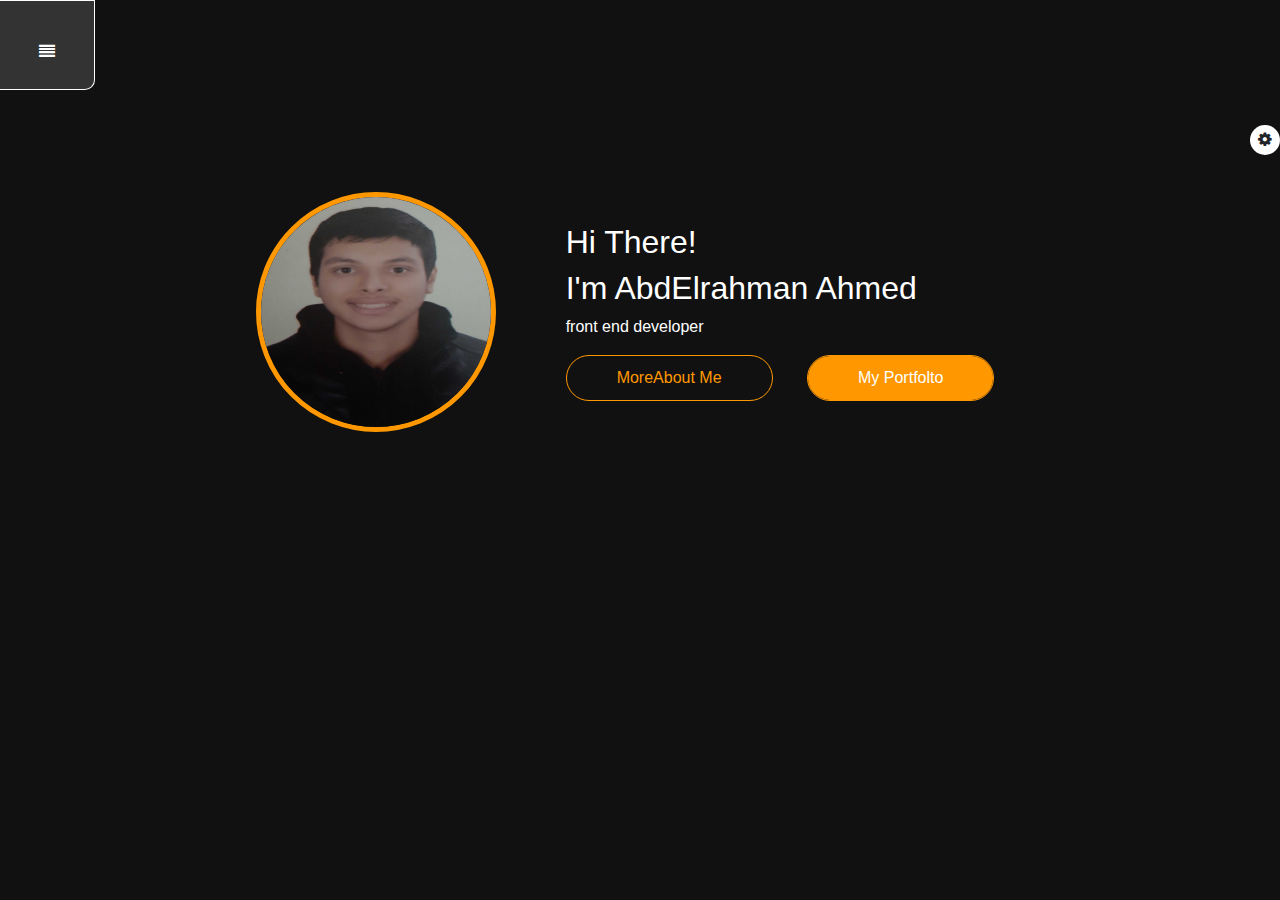
<file: index.html>
<!DOCTYPE html>
<html lang="en">
  <head>
    <meta charset="UTF-8" />
    <meta name="viewport" content="width=device-width, initial-scale=1.0" />
    <link rel="stylesheet" href="./css/bootstrap.min.css" />
    <link rel="stylesheet" href="https://cdnjs.cloudflare.com/ajax/libs/font-awesome/4.7.0/css/font-awesome.min.css">
    <link rel="stylesheet" href="https://cdn.jsdelivr.net/npm/bootstrap@4.5.3/dist/css/bootstrap.min.css" integrity="sha384-TX8t27EcRE3e/ihU7zmQxVncDAy5uIKz4rEkgIXeMed4M0jlfIDPvg6uqKI2xXr2" crossorigin="anonymous">

    <link rel="stylesheet" href="./css/styleHome.css" />
    <title>AbdElrahman</title>
  </head>

  <body>
    <!-- preloader -->
    <div class="preloader">
      <img src="img/preloader.gif" alt="preloader" />
    </div>
    <button class="navbtn">
      <i class="fa fa-align-justify"></i>
    </button>
    <div class="nav-bar">
      <ul class="text-center">
        <a href="index.html">
          <li>
            <div class="nav-bar-link-icon">
              <i class="fa fa-home fa-3x"></i>
            </div>
            <div class="nav-bar-link">Home</div>
          </li>
        </a>
        <a href="about.html">
          <li>
            <div class="nav-bar-link-icon">
              <i class="fa fa-user fa-3x"></i>
            </div>
            <div class="nav-bar-link">About</div>
          </li>
        </a>
        <a href="Portfolio.html">
          <li>
            <div class="nav-bar-link-icon">
              <i class="fa fa-eye fa-3x"></i>
            </div>
            <div class="nav-bar-link">Portfolio</div>
          </li>
        </a>

        <a href="contact.html">
          <li>
            <div class="nav-bar-link-icon">
              <i class="fa fa-envelope fa-3x"></i>
            </div>
            <div class="nav-bar-link">Contact</div>
          </li>
        </a>
      </ul>
    </div>
    <!-- navbar   .... -->
    <div class="settings-box">
      <div class="toggle-setting">
        <i class="fa fa-cog icon 5x" id="icon"></i>
      </div>
      <div class="settings-container">
        <div class="option-box">
          <h4>colors</h4>
          <ul class="color-list">
            <li class="active" data-color="#ff9800"></li>
            <li data-color="#E91e63"></li>
            <li data-color="#009688"></li>
            <li data-color="#04a9f4"></li>
            <li data-color="#4cAF50"></li>
          </ul>
        </div>
        <div class="option-box">
          <h4>Dark Mode</h4>
          <div class="Dark-Mode">
            <span
              class="yes"
              data-color="#fff"
              data-colorr="#000"
              data-background="yes"
              >Yes</span
            >
            <span class="active no" data-background="no">No</span>
          </div>
        </div>
      </div>
    </div>
    <!-- ***************** -->
    <section>
      <div class="home">
        <div class="container">
          <div class="home-info">
            <div class="img">
              <img src="./img/personality-image .jpg" alt="" />
            </div>
            <div class="text">
              <h3>Hi There!</h3>
              <h2>I'm AbdElrahman Ahmed</h2>
              <p>front end developer</p>
              <p></p>
              <div class="butn">
                <a href="about.html">
                  <button class="btn btn1">MoreAbout Me</button>
                </a>
                <a href="Portfolio.html">
                  <button class="btn btn4">My Portfolto</button>
                </a>
              </div>
            </div>
          </div>
        </div>
      </div>
    </section>

    <script src="./js/style.js"></script>
  </body>
</html>
</file>
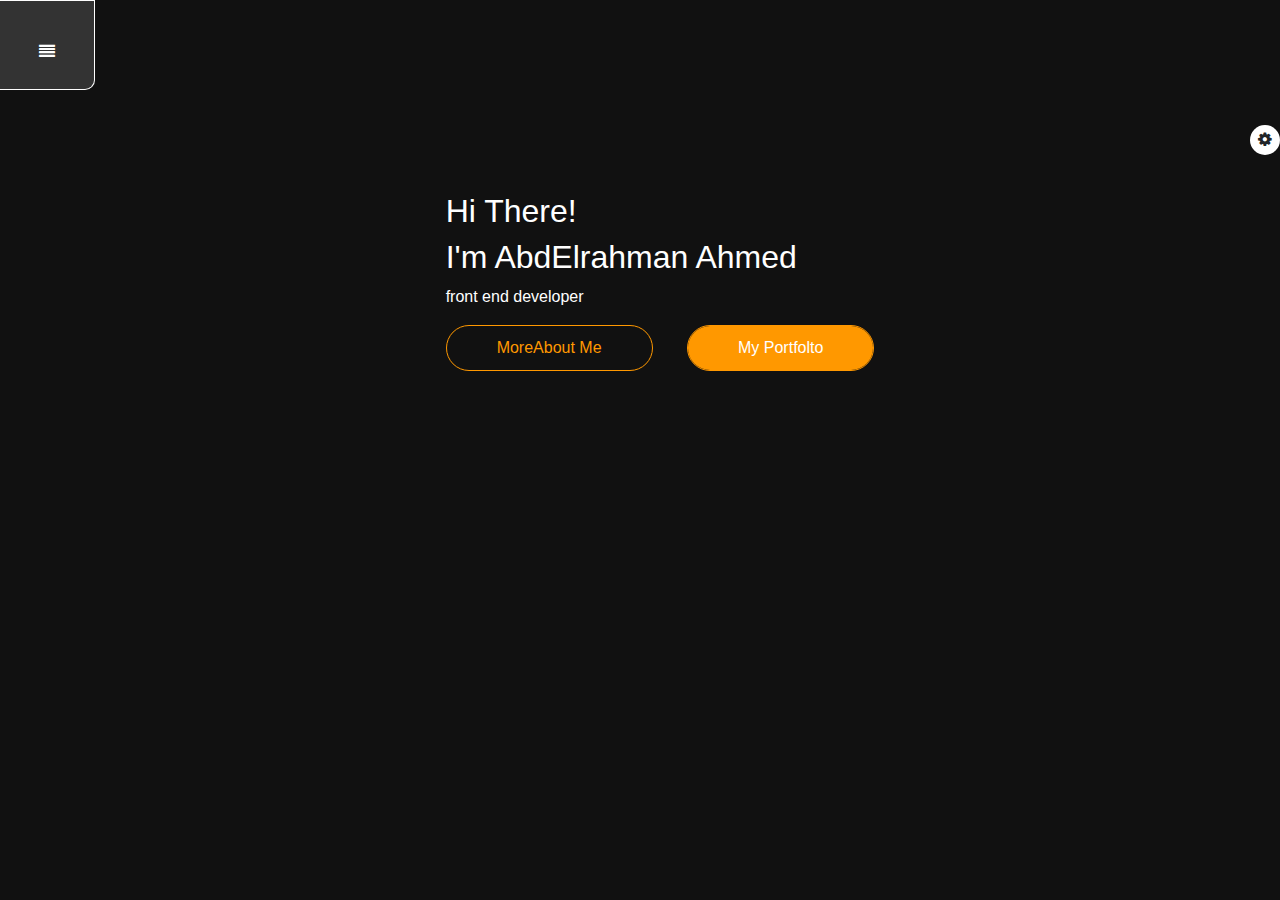
<file: public/index.html>
<!DOCTYPE html>
<html lang="en">
  <head>
    <meta charset="UTF-8" />
    <meta name="viewport" content="width=device-width, initial-scale=1.0" />
    <link rel="stylesheet" href="./css/bootstrap.min.css" />
    <link rel="stylesheet" href="https://cdnjs.cloudflare.com/ajax/libs/font-awesome/4.7.0/css/font-awesome.min.css">
    <link rel="stylesheet" href="https://cdn.jsdelivr.net/npm/bootstrap@4.5.3/dist/css/bootstrap.min.css" integrity="sha384-TX8t27EcRE3e/ihU7zmQxVncDAy5uIKz4rEkgIXeMed4M0jlfIDPvg6uqKI2xXr2" crossorigin="anonymous">

    <link rel="stylesheet" href="./css/styleHome.css" />
    <title>AbdElrahman</title>
  </head>

  <body>
    <!-- preloader -->
    <div class="preloader">
      <img src="img/preloader.gif" alt="preloader" />
    </div>
    <button class="navbtn">
      <i class="fa fa-align-justify"></i>
    </button>
    <div class="nav-bar">
      <ul class="text-center">
        <a href="index.html">
          <li>
            <div class="nav-bar-link-icon">
              <i class="fa fa-home fa-3x"></i>
            </div>
            <div class="nav-bar-link">Home</div>
          </li>
        </a>
        <a href="about.html">
          <li>
            <div class="nav-bar-link-icon">
              <i class="fa fa-user fa-3x"></i>
            </div>
            <div class="nav-bar-link">About</div>
          </li>
        </a>
        <a href="Portfolio.html">
          <li>
            <div class="nav-bar-link-icon">
              <i class="fa fa-eye fa-3x"></i>
            </div>
            <div class="nav-bar-link">Portfolio</div>
          </li>
        </a>

        <a href="contact.html">
          <li>
            <div class="nav-bar-link-icon">
              <i class="fa fa-envelope fa-3x"></i>
            </div>
            <div class="nav-bar-link">Contact</div>
          </li>
        </a>
      </ul>
    </div>
    <!-- navbar   .... -->
    <div class="settings-box">
      <div class="toggle-setting">
        <i class="fa fa-cog icon 5x" id="icon"></i>
      </div>
      <div class="settings-container">
        <div class="option-box">
          <h4>colors</h4>
          <ul class="color-list">
            <li class="active" data-color="#ff9800"></li>
            <li data-color="#E91e63"></li>
            <li data-color="#009688"></li>
            <li data-color="#04a9f4"></li>
            <li data-color="#4cAF50"></li>
          </ul>
        </div>
        <div class="option-box">
          <h4>Dark Mode</h4>
          <div class="Dark-Mode">
            <span
              class="yes"
              data-color="#fff"
              data-colorr="#000"
              data-background="yes"
              >Yes</span
            >
            <span class="active no" data-background="no">No</span>
          </div>
        </div>
      </div>
    </div>
    <!-- ***************** -->
    <section>
      <div class="home">
        <div class="container">
          <div class="home-info">
            <!-- <div class="img">
              <img src="./img/personality-image .jpg" alt="" />
            </div> -->
            <div class="text">
              <h3>Hi There!</h3>
              <h2>I'm AbdElrahman Ahmed</h2>
              <p>front end developer</p>
              <p></p>
              <div class="butn">
                <a href="about.html">
                  <button class="btn btn1">MoreAbout Me</button>
                </a>
                <a href="Portfolio.html">
                  <button class="btn btn4">My Portfolto</button>
                </a>
              </div>
            </div>
          </div>
        </div>
      </div>
    </section>

    <script src="./js/style.js"></script>
  </body>
</html>
</file>
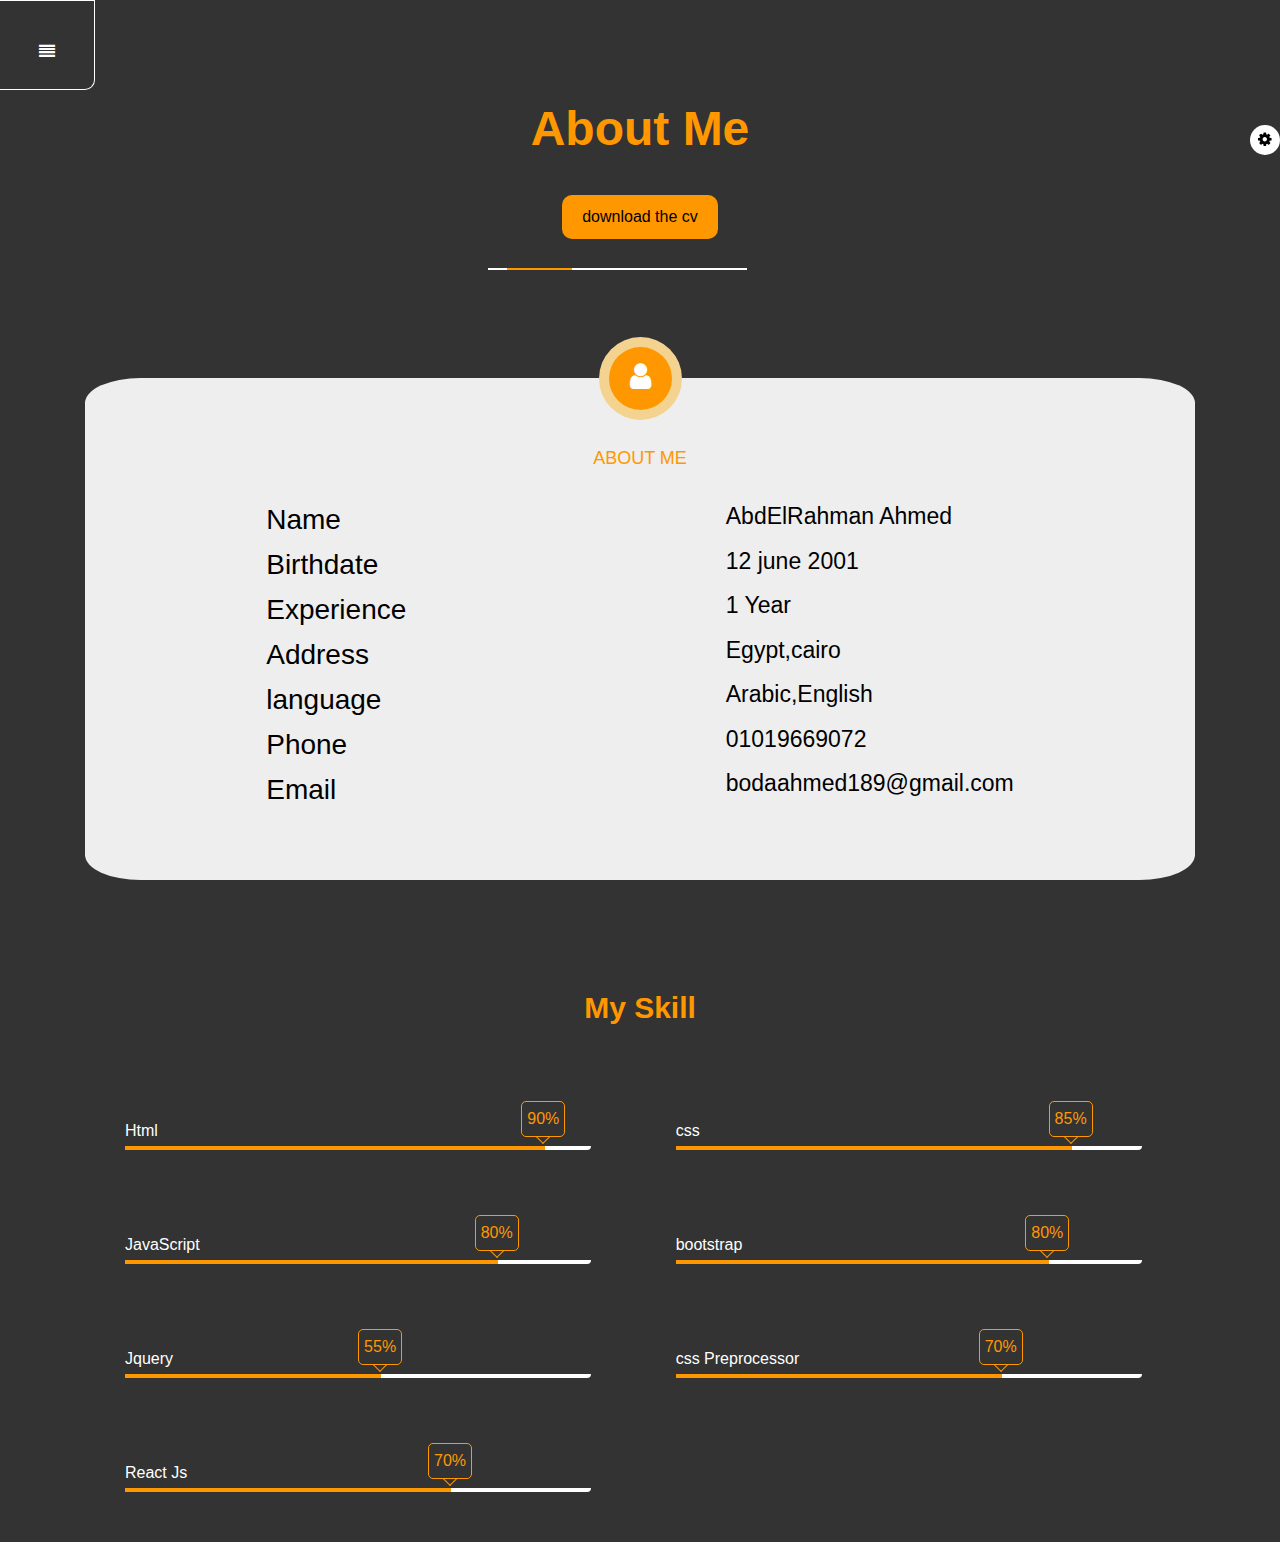
<file: about.html>
<!DOCTYPE html>
<html lang="en">
  <head>
    <meta charset="UTF-8" />
    <meta name="viewport" content="width=device-width, initial-scale=1.0" />
    <link rel="stylesheet" href="./css/bootstrap.min.css" />
        <link rel="stylesheet" href="https://cdnjs.cloudflare.com/ajax/libs/font-awesome/4.7.0/css/font-awesome.min.css">
    <link rel="stylesheet" href="https://cdn.jsdelivr.net/npm/bootstrap@4.5.3/dist/css/bootstrap.min.css" integrity="sha384-TX8t27EcRE3e/ihU7zmQxVncDAy5uIKz4rEkgIXeMed4M0jlfIDPvg6uqKI2xXr2" crossorigin="anonymous">

    <link rel="stylesheet" href="./css/style.css" />
    <title>AbdElrahman</title>
  </head>

  <body>
    <!-- preloader -->
    <div class="preloader">
      <img src="img/preloader.gif" alt="preloader" />
    </div>
    <button class="navbtn">
      <i class="fa fa-align-justify"></i>
    </button>
    <div class="nav-bar">
      <ul class="text-center">
        <a href="index.html">
          <li>
            <div class="nav-bar-link-icon">
              <i class="fa fa-home fa-3x"></i>
            </div>
            <div class="nav-bar-link">Home</div>
          </li>
        </a>
        <a href="about.html">
          <li>
            <div class="nav-bar-link-icon">
              <i class="fa fa-user fa-3x"></i>
            </div>
            <div class="nav-bar-link">About</div>
          </li>
        </a>
        <a href="Portfolio.html">
          <li>
            <div class="nav-bar-link-icon">
              <i class="fa fa-eye fa-3x"></i>
            </div>
            <div class="nav-bar-link">Portfolio</div>
          </li>
        </a>

        <a href="contact.html">
          <li>
            <div class="nav-bar-link-icon">
              <i class="fa fa-envelope fa-3x"></i>
            </div>
            <div class="nav-bar-link">Contact</div>
          </li>
        </a>
      </ul>
    </div>
    <!-- navbar   .... -->
    <div class="settings-box">
      <div class="toggle-setting">
        <i class="fa fa-cog icon 5x" id="icon"></i>
      </div>
      <div class="settings-container">
        <div class="option-box">
          <h4>colors</h4>
          <ul class="color-list">
            <li class="active" data-color="#ff9800"></li>
            <li data-color="#E91e63"></li>
            <li data-color="#009688"></li>
            <li data-color="#04a9f4"></li>
            <li data-color="#4cAF50"></li>
          </ul>
        </div>
        <div class="option-box">
          <h4>Dark Mode</h4>
          <div class="Dark-Mode">
            <span
              class="yes"
              data-color="#fff"
              data-colorr="#000"
              data-background="yes"
              >Yes</span
            >
            <span class="active no" data-background="no">No</span>
          </div>
        </div>
      </div>
    </div>

    <!-- start our skills -->
    <section class="intro">
      <div class="container">
        <div class="first">
          <div class="col text-center">
            <h2>About Me</h2>
            <div class="sub-heading">
              <a
                target="_blank"
                href="https://drive.google.com/file/d/1qTnF_uW8UZOpewQs38YKiU-W-VuxZqor/view?usp=drivesdk"
              >
                <button>download the cv</button>
              </a>
            </div>
          </div>
        </div>
        <div class="">
          <div class="">
            <div class="intro-block">
              <span class="intro-icon"><i class="fa fa-user"></i></span>
              <h3>About Me</h3>

              <div class="info">
                <ul class="left">
                  <li>Name</li>
                  <li>Birthdate</li>
                  <li>Experience</li>
                  <li>Address</li>
                  <li>language</li>
                  <li>Phone</li>
                  <li>Email</li>
                </ul>
                <ul class="right">
                  <li>AbdElRahman Ahmed</li>
                  <li>12 june 2001</li>
                  <li>1 Year</li>
                  <li>Egypt,cairo</li>
                  <li>Arabic,English</li>
                  <li>01019669072</li>
                  <li>bodaahmed189@gmail.com</li>
                </ul>
              </div>
            </div>
          </div>
        </div>
      </div>
    </section>

    <!-- ************************************************** -->
    <div class="skills">
      <div class="container">
        <h2>My Skill</h2>

        <div class="skill-box">
          <div class="skill-name">Html</div>
          <div class="skill-progress">
            <span class="span" data-width="90%" style="width: 90%"></span>
            <span class="skill-number" style="left: 85%">90%</span>
          </div>
        </div>
        <div class="skill-box">
          <div class="skill-name">css</div>
          <div class="skill-progress">
            <span class="span" data-width="85%" style="width: 85%"></span>
            <span class="skill-number" style="left: 80%">85%</span>
          </div>
        </div>
        <div class="skill-box">
          <div class="skill-name">JavaScript</div>
          <div class="skill-progress">
            <span class="span" data-width="80%" style="width: 80%"></span>
            <span class="skill-number" style="left: 75%">80%</span>
          </div>
        </div>
        <div class="skill-box">
          <div class="skill-name">bootstrap</div>
          <div class="skill-progress">
            <span class="span" data-width="80%" style="width: 80%"></span>
            <span class="skill-number" style="left: 75%">80%</span>
          </div>
        </div>
        <div class="skill-box">
          <div class="skill-name">Jquery</div>
          <div class="skill-progress">
            <span class="span" data-width="55%" style="width: 55%"></span>
            <span class="skill-number" style="left: 50%">55%</span>
          </div>
        </div>
        <div class="skill-box">
          <div class="skill-name">css Preprocessor</div>
          <div class="skill-progress">
            <span class="span" data-width="70%" style="width: 70%"></span>
            <span class="skill-number" style="left: 65%">70%</span>
          </div>
        </div>
        <div class="skill-box">
          <div class="skill-name">React Js</div>
          <div class="skill-progress">
            <span class="span" data-width="70%" style="width: 70%"></span>
            <span class="skill-number" style="left: 65%">70%</span>
          </div>
        </div>
      </div>
    </div>

    <script src="./js/style.js"></script>
  </body>
</html>
</file>
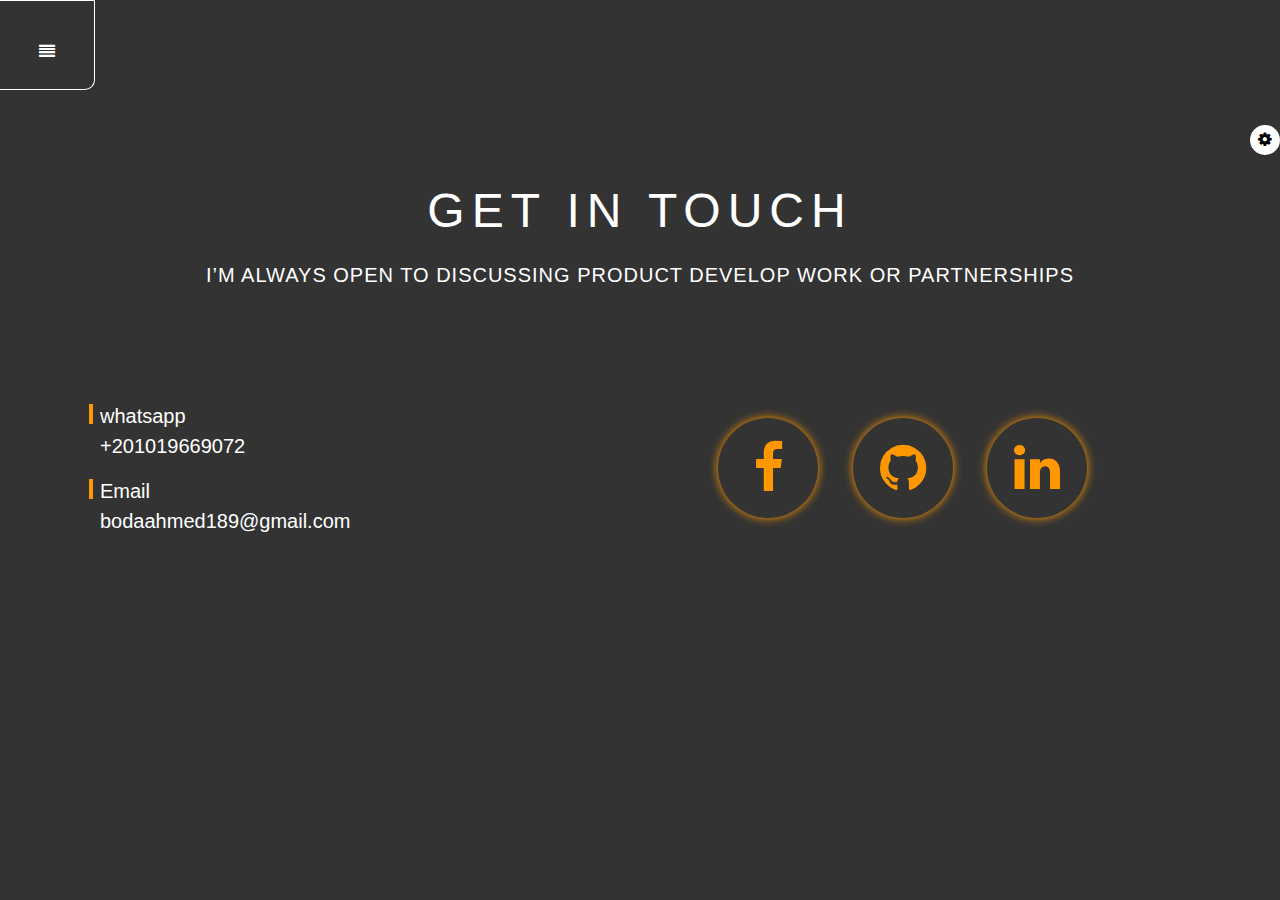
<file: contact.html>
<!DOCTYPE html>
<html lang="en">
  <head>
    <meta charset="UTF-8" />
    <meta name="viewport" content="width=device-width, initial-scale=1.0" />
    <link rel="stylesheet" href="./css/bootstrap.min.css" />
    <link rel="stylesheet" href="https://cdnjs.cloudflare.com/ajax/libs/font-awesome/4.7.0/css/font-awesome.min.css">
    <link rel="stylesheet" href="https://cdn.jsdelivr.net/npm/bootstrap@4.5.3/dist/css/bootstrap.min.css" integrity="sha384-TX8t27EcRE3e/ihU7zmQxVncDAy5uIKz4rEkgIXeMed4M0jlfIDPvg6uqKI2xXr2" crossorigin="anonymous">

    <link rel="stylesheet" href="./css/style.css" />
    <title>AbdElrahman</title>
  </head>

  <body>
    <!-- preloader -->
    <div class="preloader">
      <img src="img/preloader.gif" alt="preloader" />
    </div>
    <div class="color">
      <button class="navbtn">
        <i class="fa fa-align-justify"></i>
      </button>
      <div class="nav-bar">
        <ul class="text-center">
          <a href="index.html">
            <li>
              <div class="nav-bar-link-icon">
                <i class="fa fa-home fa-3x"></i>
              </div>
              <div class="nav-bar-link">Home</div>
            </li>
          </a>
          <a href="about.html">
            <li>
              <div class="nav-bar-link-icon">
                <i class="fa fa-user fa-3x"></i>
              </div>
              <div class="nav-bar-link">About</div>
            </li>
          </a>
          <a href="Portfolio.html">
            <li>
              <div class="nav-bar-link-icon">
                <i class="fa fa-eye fa-3x"></i>
              </div>
              <div class="nav-bar-link">Portfolio</div>
            </li>
          </a>

          <a href="contact.html">
            <li>
              <div class="nav-bar-link-icon">
                <i class="fa fa-envelope fa-3x"></i>
              </div>
              <div class="nav-bar-link">Contact</div>
            </li>
          </a>
        </ul>
      </div>
      <!-- navbar   .... -->
      <div class="settings-box">
        <div class="toggle-setting">
          <i class="fa fa-cog icon 5x" id="icon"></i>
        </div>
        <div class="settings-container">
          <div class="option-box">
            <h4>colors</h4>
            <ul class="color-list">
              <li class="active" data-color="#ff9800"></li>
              <li data-color="#E91e63"></li>
              <li data-color="#009688"></li>
              <li data-color="#04a9f4"></li>
              <li data-color="#4cAF50"></li>
            </ul>
          </div>
          <div class="option-box">
            <h4>Dark Mode</h4>
            <div class="Dark-Mode">
              <span
                class="yes"
                data-color="#fff"
                data-colorr="#000"
                data-background="yes"
                >Yes</span
              >
              <span class="active no" data-background="no">No</span>
            </div>
          </div>
        </div>
      </div>

      <div class="content">
        <div class="container">
          <div class="title">
            <div class="info">
              <h1>GET IN TOUCH</h1>
              <p>
                I’M ALWAYS OPEN TO DISCUSSING PRODUCT DEVELOP WORK OR
                PARTNERSHIPS
              </p>
            </div>
          </div>
          <div class="contact">
            <ul>
              <li>
                <span class="hello">whatsapp</span>
                <span>+201019669072</span>
              </li>
              <li>
                <span class="hello">Email</span>
                <span>bodaahmed189@gmail.com</span>
              </li>
            </ul>
          </div>
          <div class="social">
            <a
              target="_blank"
              href="https://www.facebook.com/profile.php?id=100009762692501"
            >
              <button class="btn">
                <i class="fa fa-facebook fa-3x"></i>
              </button>
            </a>
            <a target="_blank" href="https://github.com/abbdelrahman11">
              <button class="btn">
                <i class="fa fa-github fa-3x"></i>
              </button>
            </a>
            <a
            target="_blank"
            href="https://www.linkedin.com/in/abdelrahman-ahmed-a37b121a5"
          >
            <button class="btn">
              <i class="fa fa-linkedin fa-3x"></i>
            </button>
          </a>
          </div>
        </div>
      </div>
    </div>

    <script src="./js/style.js"></script>
  </body>
</html>
</file>
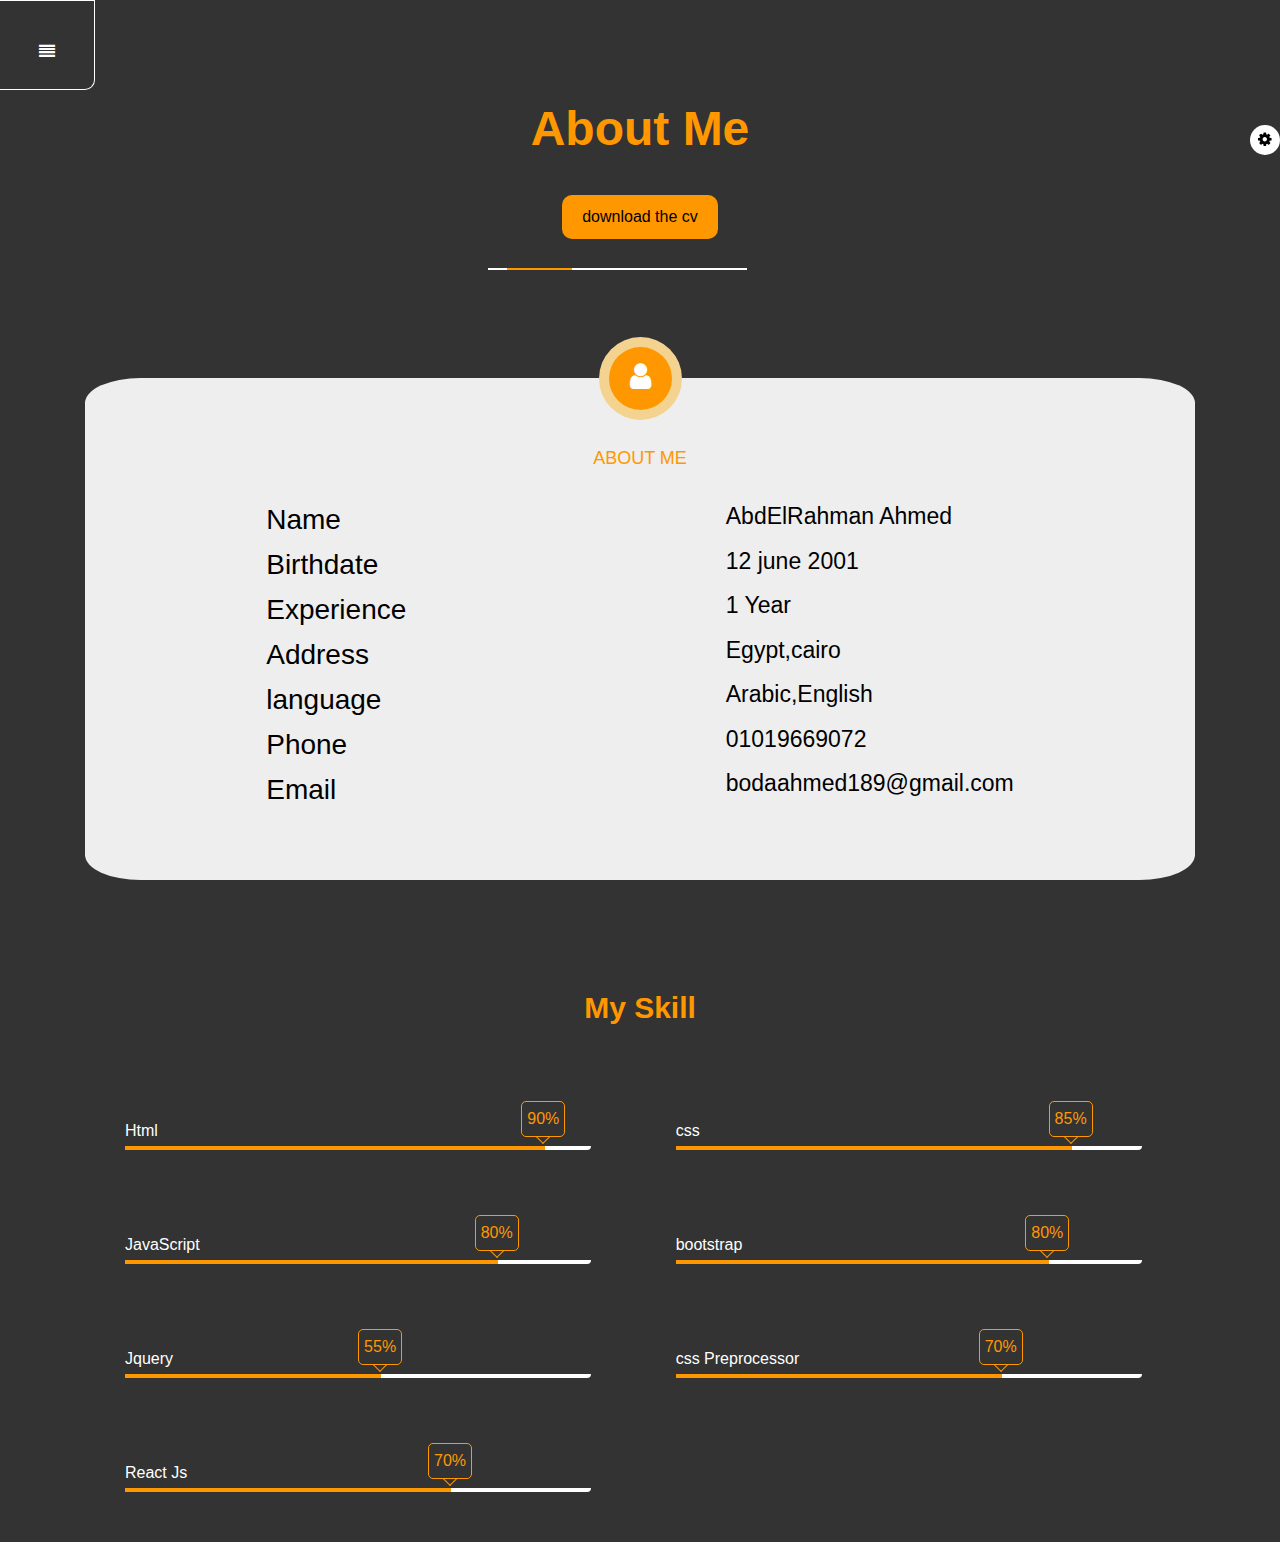
<file: public/about.html>
<!DOCTYPE html>
<html lang="en">
  <head>
    <meta charset="UTF-8" />
    <meta name="viewport" content="width=device-width, initial-scale=1.0" />
    <link rel="stylesheet" href="./css/bootstrap.min.css" />
        <link rel="stylesheet" href="https://cdnjs.cloudflare.com/ajax/libs/font-awesome/4.7.0/css/font-awesome.min.css">
    <link rel="stylesheet" href="https://cdn.jsdelivr.net/npm/bootstrap@4.5.3/dist/css/bootstrap.min.css" integrity="sha384-TX8t27EcRE3e/ihU7zmQxVncDAy5uIKz4rEkgIXeMed4M0jlfIDPvg6uqKI2xXr2" crossorigin="anonymous">

    <link rel="stylesheet" href="./css/style.css" />
    <title>AbdElrahman</title>
  </head>

  <body>
    <!-- preloader -->
    <div class="preloader">
      <img src="img/preloader.gif" alt="preloader" />
    </div>
    <button class="navbtn">
      <i class="fa fa-align-justify"></i>
    </button>
    <div class="nav-bar">
      <ul class="text-center">
        <a href="index.html">
          <li>
            <div class="nav-bar-link-icon">
              <i class="fa fa-home fa-3x"></i>
            </div>
            <div class="nav-bar-link">Home</div>
          </li>
        </a>
        <a href="about.html">
          <li>
            <div class="nav-bar-link-icon">
              <i class="fa fa-user fa-3x"></i>
            </div>
            <div class="nav-bar-link">About</div>
          </li>
        </a>
        <a href="Portfolio.html">
          <li>
            <div class="nav-bar-link-icon">
              <i class="fa fa-eye fa-3x"></i>
            </div>
            <div class="nav-bar-link">Portfolio</div>
          </li>
        </a>

        <a href="contact.html">
          <li>
            <div class="nav-bar-link-icon">
              <i class="fa fa-envelope fa-3x"></i>
            </div>
            <div class="nav-bar-link">Contact</div>
          </li>
        </a>
      </ul>
    </div>
    <!-- navbar   .... -->
    <div class="settings-box">
      <div class="toggle-setting">
        <i class="fa fa-cog icon 5x" id="icon"></i>
      </div>
      <div class="settings-container">
        <div class="option-box">
          <h4>colors</h4>
          <ul class="color-list">
            <li class="active" data-color="#ff9800"></li>
            <li data-color="#E91e63"></li>
            <li data-color="#009688"></li>
            <li data-color="#04a9f4"></li>
            <li data-color="#4cAF50"></li>
          </ul>
        </div>
        <div class="option-box">
          <h4>Dark Mode</h4>
          <div class="Dark-Mode">
            <span
              class="yes"
              data-color="#fff"
              data-colorr="#000"
              data-background="yes"
              >Yes</span
            >
            <span class="active no" data-background="no">No</span>
          </div>
        </div>
      </div>
    </div>

    <!-- start our skills -->
    <section class="intro">
      <div class="container">
        <div class="first">
          <div class="col text-center">
            <h2>About Me</h2>
            <div class="sub-heading">
              <a
                target="_blank"
                href="https://drive.google.com/file/d/1qTnF_uW8UZOpewQs38YKiU-W-VuxZqor/view?usp=drivesdk"
              >
                <button>download the cv</button>
              </a>
            </div>
          </div>
        </div>
        <div class="">
          <div class="">
            <div class="intro-block">
              <span class="intro-icon"><i class="fa fa-user"></i></span>
              <h3>About Me</h3>

              <div class="info">
                <ul class="left">
                  <li>Name</li>
                  <li>Birthdate</li>
                  <li>Experience</li>
                  <li>Address</li>
                  <li>language</li>
                  <li>Phone</li>
                  <li>Email</li>
                </ul>
                <ul class="right">
                  <li>AbdElRahman Ahmed</li>
                  <li>12 june 2001</li>
                  <li>1 Year</li>
                  <li>Egypt,cairo</li>
                  <li>Arabic,English</li>
                  <li>01019669072</li>
                  <li>bodaahmed189@gmail.com</li>
                </ul>
              </div>
            </div>
          </div>
        </div>
      </div>
    </section>

    <!-- ************************************************** -->
    <div class="skills">
      <div class="container">
        <h2>My Skill</h2>

        <div class="skill-box">
          <div class="skill-name">Html</div>
          <div class="skill-progress">
            <span class="span" data-width="90%" style="width: 90%"></span>
            <span class="skill-number" style="left: 85%">90%</span>
          </div>
        </div>
        <div class="skill-box">
          <div class="skill-name">css</div>
          <div class="skill-progress">
            <span class="span" data-width="85%" style="width: 85%"></span>
            <span class="skill-number" style="left: 80%">85%</span>
          </div>
        </div>
        <div class="skill-box">
          <div class="skill-name">JavaScript</div>
          <div class="skill-progress">
            <span class="span" data-width="80%" style="width: 80%"></span>
            <span class="skill-number" style="left: 75%">80%</span>
          </div>
        </div>
        <div class="skill-box">
          <div class="skill-name">bootstrap</div>
          <div class="skill-progress">
            <span class="span" data-width="80%" style="width: 80%"></span>
            <span class="skill-number" style="left: 75%">80%</span>
          </div>
        </div>
        <div class="skill-box">
          <div class="skill-name">Jquery</div>
          <div class="skill-progress">
            <span class="span" data-width="55%" style="width: 55%"></span>
            <span class="skill-number" style="left: 50%">55%</span>
          </div>
        </div>
        <div class="skill-box">
          <div class="skill-name">css Preprocessor</div>
          <div class="skill-progress">
            <span class="span" data-width="70%" style="width: 70%"></span>
            <span class="skill-number" style="left: 65%">70%</span>
          </div>
        </div>
        <div class="skill-box">
          <div class="skill-name">React Js</div>
          <div class="skill-progress">
            <span class="span" data-width="70%" style="width: 70%"></span>
            <span class="skill-number" style="left: 65%">70%</span>
          </div>
        </div>
      </div>
    </div>

    <script src="./js/style.js"></script>
  </body>
</html>
</file>
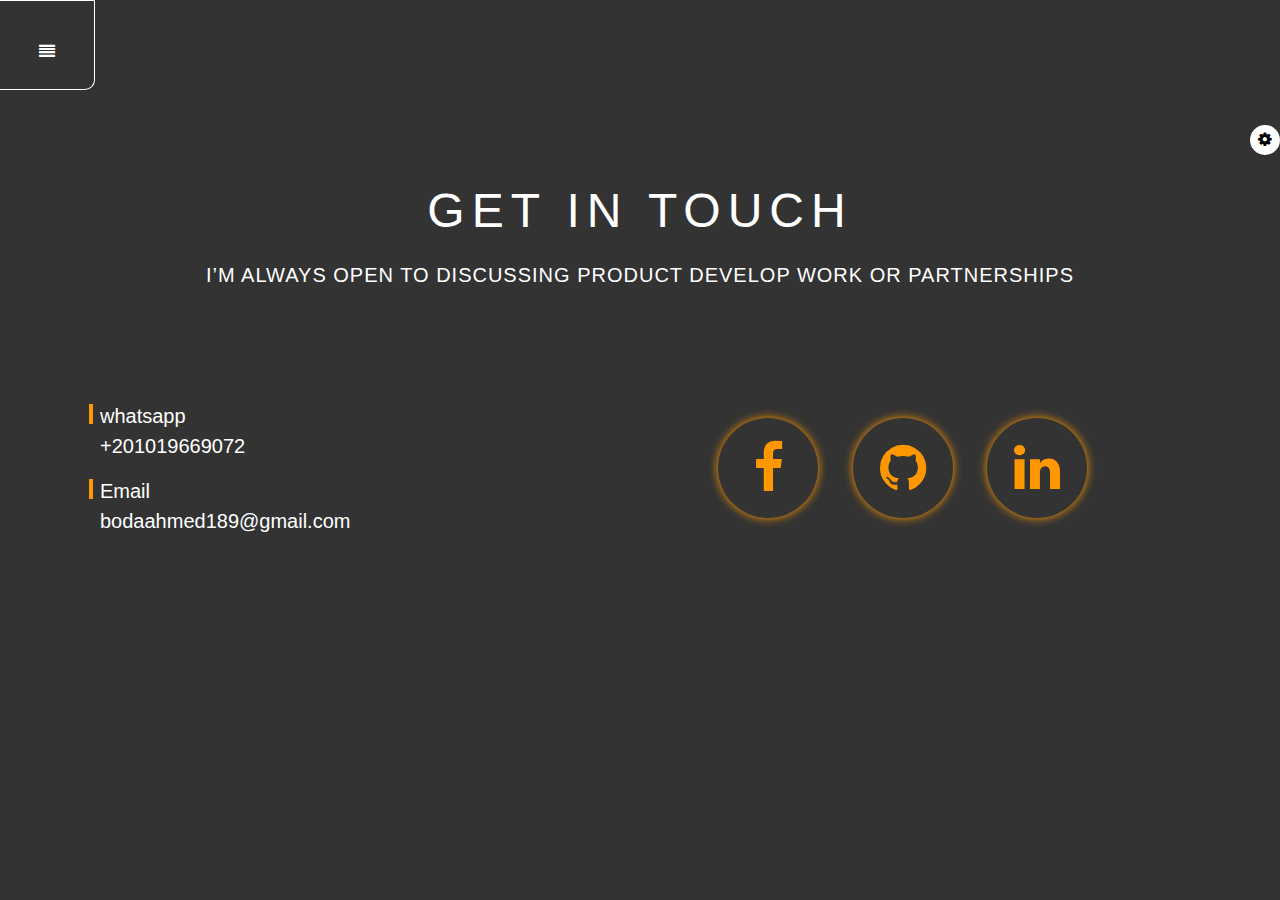
<file: public/contact.html>
<!DOCTYPE html>
<html lang="en">
  <head>
    <meta charset="UTF-8" />
    <meta name="viewport" content="width=device-width, initial-scale=1.0" />
    <link rel="stylesheet" href="./css/bootstrap.min.css" />
    <link rel="stylesheet" href="https://cdnjs.cloudflare.com/ajax/libs/font-awesome/4.7.0/css/font-awesome.min.css">
    <link rel="stylesheet" href="https://cdn.jsdelivr.net/npm/bootstrap@4.5.3/dist/css/bootstrap.min.css" integrity="sha384-TX8t27EcRE3e/ihU7zmQxVncDAy5uIKz4rEkgIXeMed4M0jlfIDPvg6uqKI2xXr2" crossorigin="anonymous">

    <link rel="stylesheet" href="./css/style.css" />
    <title>AbdElrahman</title>
  </head>

  <body>
    <!-- preloader -->
    <div class="preloader">
      <img src="img/preloader.gif" alt="preloader" />
    </div>
    <div class="color">
      <button class="navbtn">
        <i class="fa fa-align-justify"></i>
      </button>
      <div class="nav-bar">
        <ul class="text-center">
          <a href="index.html">
            <li>
              <div class="nav-bar-link-icon">
                <i class="fa fa-home fa-3x"></i>
              </div>
              <div class="nav-bar-link">Home</div>
            </li>
          </a>
          <a href="about.html">
            <li>
              <div class="nav-bar-link-icon">
                <i class="fa fa-user fa-3x"></i>
              </div>
              <div class="nav-bar-link">About</div>
            </li>
          </a>
          <a href="Portfolio.html">
            <li>
              <div class="nav-bar-link-icon">
                <i class="fa fa-eye fa-3x"></i>
              </div>
              <div class="nav-bar-link">Portfolio</div>
            </li>
          </a>

          <a href="contact.html">
            <li>
              <div class="nav-bar-link-icon">
                <i class="fa fa-envelope fa-3x"></i>
              </div>
              <div class="nav-bar-link">Contact</div>
            </li>
          </a>
        </ul>
      </div>
      <!-- navbar   .... -->
      <div class="settings-box">
        <div class="toggle-setting">
          <i class="fa fa-cog icon 5x" id="icon"></i>
        </div>
        <div class="settings-container">
          <div class="option-box">
            <h4>colors</h4>
            <ul class="color-list">
              <li class="active" data-color="#ff9800"></li>
              <li data-color="#E91e63"></li>
              <li data-color="#009688"></li>
              <li data-color="#04a9f4"></li>
              <li data-color="#4cAF50"></li>
            </ul>
          </div>
          <div class="option-box">
            <h4>Dark Mode</h4>
            <div class="Dark-Mode">
              <span
                class="yes"
                data-color="#fff"
                data-colorr="#000"
                data-background="yes"
                >Yes</span
              >
              <span class="active no" data-background="no">No</span>
            </div>
          </div>
        </div>
      </div>

      <div class="content">
        <div class="container">
          <div class="title">
            <div class="info">
              <h1>GET IN TOUCH</h1>
              <p>
                I’M ALWAYS OPEN TO DISCUSSING PRODUCT DEVELOP WORK OR
                PARTNERSHIPS
              </p>
            </div>
          </div>
          <div class="contact">
            <ul>
              <li>
                <span class="hello">whatsapp</span>
                <span>+201019669072</span>
              </li>
              <li>
                <span class="hello">Email</span>
                <span>bodaahmed189@gmail.com</span>
              </li>
            </ul>
          </div>
          <div class="social">
            <a
              target="_blank"
              href="https://www.facebook.com/profile.php?id=100009762692501"
            >
              <button class="btn">
                <i class="fa fa-facebook fa-3x"></i>
              </button>
            </a>
            <a target="_blank" href="https://github.com/abbdelrahman11">
              <button class="btn">
                <i class="fa fa-github fa-3x"></i>
              </button>
            </a>
            <a
            target="_blank"
            href="https://www.linkedin.com/in/abdelrahman-ahmed-a37b121a5"
          >
            <button class="btn">
              <i class="fa fa-linkedin fa-3x"></i>
            </button>
          </a>
          </div>
        </div>
      </div>
    </div>

    <script src="./js/style.js"></script>
  </body>
</html>
</file>
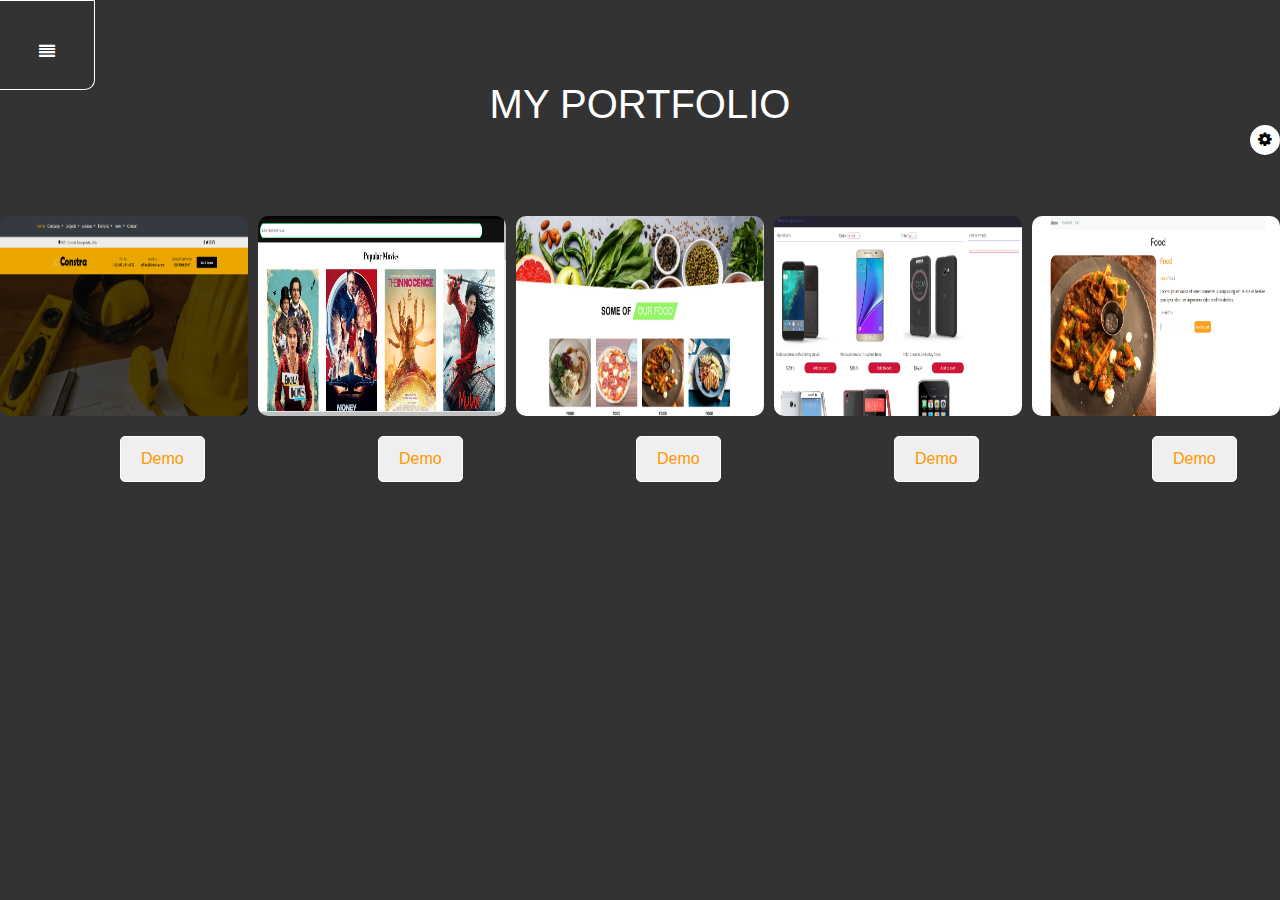
<file: public/Portfolio.html>
<!DOCTYPE html>
<html lang="en">
  <head>
    <meta charset="UTF-8" />
    <meta name="viewport" content="width=device-width, initial-scale=1.0" />
    <link rel="stylesheet" href="https://cdnjs.cloudflare.com/ajax/libs/font-awesome/4.7.0/css/font-awesome.min.css">
    <link rel="stylesheet" href="https://cdn.jsdelivr.net/npm/bootstrap@4.5.3/dist/css/bootstrap.min.css" integrity="sha384-TX8t27EcRE3e/ihU7zmQxVncDAy5uIKz4rEkgIXeMed4M0jlfIDPvg6uqKI2xXr2" crossorigin="anonymous">
    <link rel="stylesheet" href="./css/bootstrap.min.css" />
    <link rel="stylesheet" href="./css/owl.carousel.css" />
    <link rel="stylesheet" href="./css/owl.theme.default.min.css" />
    <link rel="stylesheet" href="./css/style.css" />
    <title>AbdElrahman</title>
  </head>

  <body>
    <!-- preloader -->
    <div class="preloader">
      <img src="img/preloader.gif" alt="preloader" />
    </div>
    <button class="navbtn">
      <i class="fa fa-align-justify"></i>
    </button>
    <div class="nav-bar">
      <ul class="text-center">
        <a href="index.html">
          <li>
            <div class="nav-bar-link-icon">
              <i class="fa fa-home fa-3x"></i>
            </div>
            <div class="nav-bar-link">Home</div>
          </li>
        </a>
        <a href="about.html">
          <li>
            <div class="nav-bar-link-icon">
              <i class="fa fa-user fa-3x"></i>
            </div>
            <div class="nav-bar-link">About</div>
          </li>
        </a>
        <a href="Portfolio.html">
          <li>
            <div class="nav-bar-link-icon">
              <i class="fa fa-eye fa-3x"></i>
            </div>
            <div class="nav-bar-link">Portfolio</div>
          </li>
        </a>

        <a href="contact.html">
          <li>
            <div class="nav-bar-link-icon">
              <i class="fa fa-envelope fa-3x"></i>
            </div>
            <div class="nav-bar-link">Contact</div>
          </li>
        </a>
      </ul>
    </div>
    <!-- navbar   .... -->
    <div class="settings-box">
      <div class="toggle-setting">
        <i class="fa fa-cog icon 5x" id="icon"></i>
      </div>
      <div class="settings-container">
        <div class="option-box">
          <h4>colors</h4>
          <ul class="color-list">
            <li class="active" data-color="#ff9800"></li>
            <li data-color="#E91e63"></li>
            <li data-color="#009688"></li>
            <li data-color="#04a9f4"></li>
            <li data-color="#4cAF50"></li>
          </ul>
        </div>
        <div class="option-box">
          <h4>Dark Mode</h4>
          <div class="Dark-Mode">
            <span
              class="yes"
              data-color="#fff"
              data-colorr="#000"
              data-background="yes"
              >Yes</span
            >
            <span class="active no" data-background="no">No</span>
          </div>
        </div>
      </div>
    </div>
    <div class="header">
      <h1>MY PORTFOLIO</h1>
    </div>
    <div class="owl-carousel owl-theme">
      <div class="item">
        <div class="cont">
          <div class="overlay">
            <h1>Enginner-site</h1>
            <h4>html</h4>
            <h4>css</h4>
            <h4>bootstrap</h4>
            <h4>responsive</h4>
          </div>
          <img class="portofolio-img"  src="./img/en.png" alt="" />
        </div>
        <a target="_blank" href="https://abbdelrahman11.github.io/Enginner-app/"
          ><button>Demo</button></a
        >
      </div>
      <div class="item">
        <div class="cont">
          <div class="overlay">
            <h1>movie-app</h1>
            <h4>react js</h4>
            <h4>react router</h4>
            <h4>react-fontawesome</h4>
            <h4>not responsive</h4>
          </div>
          <img  class="portofolio-img" src="./img/m.jpg" alt="" />
        </div>
        <a target="_blank" href="https://movie-app-57f9f.web.app/"
          ><button>Demo</button></a
        >
      </div>
      <div class="item">
        <div class="cont">
          <div class="overlay">
            <h1>Resturant</h1>
            <h4>html</h4>
            <h4>css</h4>
            <h4>responsive</h4>
          </div>
          <img class="portofolio-img"  src="./img/r.jpg" alt="" />
        </div>
        <a target="_blank" href="https://abbdelrahman11.github.io/Resturant-/"
          ><button>Demo</button></a
        >
      </div>
      <div class="item">
        <div class="cont">
          <div class="overlay">
            <h1>e-commerce</h1>
            <h4>react js</h4>
            <h4> responsive</h4>
          </div>
          <img class="portofolio-img"  src="./img/ecom2.png" alt="" />
        </div>
        <a target="_blank" href="https://e-com-16bcc.firebaseapp.com/"
          ><button>Demo</button></a
        >
      </div> 
     <div class="item">
        <div class="cont">
          <div class="overlay">
            <h1>e-commerce</h1>
            <h4>react js</h4>
            <h4>react router</h4>
            <h4>react redux</h4>
            <h4>react bootstrap</h4>
          </div>
          <img  class="portofolio-img" src="./img/ecom.png" alt="" />
        </div>
         <a target="_blank" href="https://e-commerce-8c9e3.firebaseapp.com/product" 
          ><button>Demo</button></a
        >
      </div> 
    </div>
    <script src="./js/style.js"></script>
    <script src="./js/jquery.min.js"></script>
    <script src="./js/owl.carousel.js"></script>
    <script>
      $(".owl-carousel").owlCarousel({
        margin: 10,
        responsive: {
          0: {
            items: 1,
          },
          600: {
            items: 3,
          },
          1000: {
            items: 5,
          },
        },
      });
    </script>
  </body>
</html>
</file>
<file: css/styleHome.css>
:root {
  --main-color: #ff9800;
  --black-color: #111;
  --gray-color: #333;
  --white-color: #fff;
}
* {
  box-sizing: border-box;
  padding: 0;
  margin: 0;
  font-family: Arial, Helvetica, sans-serif;
}
body {
  background-color: var(--black-color);
}

body.dark {
  background-color: var(--white-color);
}

/* preloader */
.preloader {
  display: flex;
  justify-content: center;
  align-items: center;
  position: fixed;
  top: 0;
  bottom: 0;
  left: 0;
  right: 0;
  background: #000;
  z-index: 1000;
}
.hidePreloader {
  display: none !important;
}

.navbtn {
  position: absolute;
  height: 90px;
  top: 0;
  left: 0;
  z-index: 100;
  color: var(--white-color);
  background-color: #333;
  padding: 39px;
  border: none;
  border-right: solid 1px;
  border-bottom: solid 1px;
  border-top: solid 1px;
  border-bottom-right-radius: 10px;
  z-index: 100;
}
.nav-bar {
  position: absolute;
  top: -505px;
  left: 0;
  color: var(--white-color);
  background-color: #333;
  transition: 0.3s;
  border-right: solid 1px;
  border-bottom: solid 1px;
  border-top: solid 1px;
  border-bottom-right-radius: 10px;
  z-index: 99;
}
.nav-bar ul a.active {
  color: var(--main-color);
}
.open-nav {
  top: 90px;
  transition: 0.3s;
}
.nav-bar ul {
  list-style: none;
  width: 100%;
  height: 100%;
}
.nav-bar ul li {
  padding: 20px 9px;
  margin: 10px 0;
  transition: all 0.1s ease-in-out;
  z-index: 1;
}
.nav-bar ul li.active {
  color: var(--main-color);
}
.nav-bar ul a {
  text-decoration: none;
  color: #fff;
  z-index: 3;
}
.nav-bar ul li:hover {
  color: var(--main-color);
  transition: all 0.1s ease-in-out;
}
.nav-bar ul li:hover .nav-bar-link {
  color: var(--main-color);
}
.nav-bar .nav-bar-link {
  font-weight: bold;
  color: #fff;
}

/* edbdvbidbik *************************************/
body.dark .home {
  color: #000;
}
.home {
  color: var(--white-color);
}
.home .home-info {
  padding-top: 12rem;
  display: flex;
  justify-content: center;
  align-items: center;
}
.home .home-info .img {
  position: relative;
  border: solid 5px var(--main-color);
  overflow: hidden;
  border-radius: 50%;
  height: 240px;
  width: 240px;
}
.home .home-info .img img {
  width: 100%;
  height: 100%;
}

@media (max-width: 991px) {
  .home .home-info {
    display: block;
  }

  .home .home-info .text {
    margin: 60px 0;
  }
  .home .home-info .text h2,
  p {
    margin: 20px 0;
  }
  .home .home-info .img {
    overflow: visible;
    border: none;
    border-radius: 10px;
    text-align: center;
    width: inherit;
  }
  .home .home-info .img img {
    height: 200px;
    width: 200px;
    border-radius: 50%;
  }
}
.home .home-info .text {
  margin-left: 70px;
}
.home .home-info .text h3 {
  font-size: 32px;
}
.home .home-info .btn {
  border: solid 1px var(--main-color);
  padding: 10px 50px;
  border-radius: 30px;
  margin-right: 30px;
  cursor: pointer;
  transition: 0.8s;
  position: relative;
  overflow: hidden;
}
.home .home-info .btn1 {
  color: var(--main-color);
}
.home .home-info .btn4 {
  color: #fff;
}
.home .home-info .btn1:hover {
  color: #fff;
}
.home .home-info .btn4:hover {
  color: var(--main-color);
}
.home .home-info .btn::before {
  content: "";
  position: absolute;
  left: 0;
  width: 100%;
  height: 0;
  background: var(--main-color);
  z-index: -1;
  transition: 0.8s;
}

.home .home-info .btn1::before {
  top: 0;
  border-radius: 0 0 50% 50%;
}
.home .home-info .btn4::before {
  bottom: 0;
  border-radius: 50% 50% 0 0;
}
.home .home-info .btn4::before {
  height: 180%;
}
.home .home-info .btn1:hover::before {
  height: 180%;
}
.home .home-info .btn4:hover::before {
  height: 0%;
}
@media (max-width: 991px) {
  .home .home-info .btn1,
  .home .home-info .btn4 {
    margin-bottom: 20px;
    margin-right: 0;
  }
}
/* ********************************* */
.settings-box {
  position: fixed;
  right: -200px;
  top: 100px;
  width: 200px;
  z-index: 1000;
  transition: 0.3s;
  border: 1px solid var(--main-color);
  border-radius: 5px;
  transition: 0.3s;
}

.settings-box.open {
  right: 0;
  top: 100px;
  width: 200px;
  border-radius: 5px;
}

.settings-box .toggle-setting {
  position: absolute;
  left: -31px;
  height: 30px;
  top: 24px;
  text-align: center;
  padding: 3px 7px;
  width: 30px;
  border-radius: 50%;
  background-color: #fff;
}

.settings-box .option-box {
  padding: 10px;
  text-align: center;
  background-color: #333;
  margin: 10px;
  border-radius: 5px;
  border: solid 1px var(--main-color);
}

.settings-box .option-box h4 {
  margin: 0;
  color: #fff;
  font-size: 14px;
}

.settings-box .option-box .color-list {
  list-style: none;
  text-align: center;
  padding: 0;
  margin: 10px 0 0;
}

.settings-box .option-box .color-list li {
  width: 40px;
  height: 40px;
  display: inline-block;
  background-color: #333;
  border-radius: 50%;
  cursor: pointer;
  border: 1px solid #eee;
  cursor: pointer;
  margin: 10px;
  font-size: 3rem;
  text-align: center;
}

.settings-box .option-box .color-list li.active {
  border: 2px solid #eee;
}

.settings-box .option-box .color-list li:first-child {
  background-color: #ff9800;
}

.settings-box .option-box .color-list li:nth-child(2) {
  background-color: #e91e63;
}

.settings-box .option-box .color-list li:nth-child(3) {
  background-color: #009688;
}

.settings-box .option-box .color-list li:nth-child(4) {
  background-color: #04a9f4;
}

.settings-box .option-box .color-list li:nth-child(5) {
  background-color: #4caf50;
}

.settings-box .option-box .yes,
.settings-box .option-box .no {
  width: 50px;
  background-color: #fff;
  color: var(--main-color);
  margin-top: 10px;
  display: inline-block;
  font-size: 12px;
  padding: 4px 10px;
  font-weight: bold;
  border-radius: 4px;
  opacity: 0.5;
  cursor: pointer;
  border: solid 1px var(--white-color);
}

.settings-box .option-box span.active {
  opacity: 1;
}

.settings-box .reset-option {
  background-color: #f44336;
  border: none;
  width: 178px;
  margin: 15px auto;
  display: block;
  color: #fff;
  font-weight: bold;
  padding: 10px;
  border-radius: 4px;
  cursor: pointer;
}

.color-box .option-box span.active {
  opacity: 1;
}
</file>
<file: public/css/styleHome.css>
:root {
  --main-color: #ff9800;
  --black-color: #111;
  --gray-color: #333;
  --white-color: #fff;
}
* {
  box-sizing: border-box;
  padding: 0;
  margin: 0;
  font-family: Arial, Helvetica, sans-serif;
}
body {
  background-color: var(--black-color);
}

body.dark {
  background-color: var(--white-color);
}

/* preloader */
.preloader {
  display: flex;
  justify-content: center;
  align-items: center;
  position: fixed;
  top: 0;
  bottom: 0;
  left: 0;
  right: 0;
  background: #000;
  z-index: 1000;
}
.hidePreloader {
  display: none !important;
}

.navbtn {
  position: absolute;
  height: 90px;
  top: 0;
  left: 0;
  z-index: 100;
  color: var(--white-color);
  background-color: #333;
  padding: 39px;
  border: none;
  border-right: solid 1px;
  border-bottom: solid 1px;
  border-top: solid 1px;
  border-bottom-right-radius: 10px;
  z-index: 100;
}
.nav-bar {
  position: absolute;
  top: -505px;
  left: 0;
  color: var(--white-color);
  background-color: #333;
  transition: 0.3s;
  border-right: solid 1px;
  border-bottom: solid 1px;
  border-top: solid 1px;
  border-bottom-right-radius: 10px;
  z-index: 99;
}
.nav-bar ul a.active {
  color: var(--main-color);
}
.open-nav {
  top: 90px;
  transition: 0.3s;
}
.nav-bar ul {
  list-style: none;
  width: 100%;
  height: 100%;
}
.nav-bar ul li {
  padding: 20px 9px;
  margin: 10px 0;
  transition: all 0.1s ease-in-out;
  z-index: 1;
}
.nav-bar ul li.active {
  color: var(--main-color);
}
.nav-bar ul a {
  text-decoration: none;
  color: #fff;
  z-index: 3;
}
.nav-bar ul li:hover {
  color: var(--main-color);
  transition: all 0.1s ease-in-out;
}
.nav-bar ul li:hover .nav-bar-link {
  color: var(--main-color);
}
.nav-bar .nav-bar-link {
  font-weight: bold;
  color: #fff;
}

/* edbdvbidbik *************************************/
body.dark .home {
  color: #000;
}
.home {
  color: var(--white-color);
}
.home .home-info {
  padding-top: 12rem;
  display: flex;
  justify-content: center;
  align-items: center;
}
.home .home-info .img {
  position: relative;
  border: solid 5px var(--main-color);
  overflow: hidden;
  border-radius: 50%;
  height: 240px;
  width: 240px;
}
.home .home-info .img img {
  width: 100%;
  height: 100%;
}

@media (max-width: 991px) {
  .home .home-info {
    display: block;
  }

  .home .home-info .text {
    margin: 60px 0;
  }
  .home .home-info .text h2,
  p {
    margin: 20px 0;
  }
  .home .home-info .img {
    overflow: visible;
    border: none;
    border-radius: 10px;
    text-align: center;
    width: inherit;
  }
  .home .home-info .img img {
    height: 200px;
    width: 200px;
    border-radius: 50%;
  }
}
.home .home-info .text {
  margin-left: 70px;
}
.home .home-info .text h3 {
  font-size: 32px;
}
.home .home-info .btn {
  border: solid 1px var(--main-color);
  padding: 10px 50px;
  border-radius: 30px;
  margin-right: 30px;
  cursor: pointer;
  transition: 0.8s;
  position: relative;
  overflow: hidden;
}
.home .home-info .btn1 {
  color: var(--main-color);
}
.home .home-info .btn4 {
  color: #fff;
}
.home .home-info .btn1:hover {
  color: #fff;
}
.home .home-info .btn4:hover {
  color: var(--main-color);
}
.home .home-info .btn::before {
  content: "";
  position: absolute;
  left: 0;
  width: 100%;
  height: 0;
  background: var(--main-color);
  z-index: -1;
  transition: 0.8s;
}

.home .home-info .btn1::before {
  top: 0;
  border-radius: 0 0 50% 50%;
}
.home .home-info .btn4::before {
  bottom: 0;
  border-radius: 50% 50% 0 0;
}
.home .home-info .btn4::before {
  height: 180%;
}
.home .home-info .btn1:hover::before {
  height: 180%;
}
.home .home-info .btn4:hover::before {
  height: 0%;
}
@media (max-width: 991px) {
  .home .home-info .btn1,
  .home .home-info .btn4 {
    margin-bottom: 20px;
    margin-right: 0;
  }
}
/* ********************************* */
.settings-box {
  position: fixed;
  right: -200px;
  top: 100px;
  width: 200px;
  z-index: 1000;
  transition: 0.3s;
  border: 1px solid var(--main-color);
  border-radius: 5px;
  transition: 0.3s;
}

.settings-box.open {
  right: 0;
  top: 100px;
  width: 200px;
  border-radius: 5px;
}

.settings-box .toggle-setting {
  position: absolute;
  left: -31px;
  height: 30px;
  top: 24px;
  text-align: center;
  padding: 3px 7px;
  width: 30px;
  border-radius: 50%;
  background-color: #fff;
}

.settings-box .option-box {
  padding: 10px;
  text-align: center;
  background-color: #333;
  margin: 10px;
  border-radius: 5px;
  border: solid 1px var(--main-color);
}

.settings-box .option-box h4 {
  margin: 0;
  color: #fff;
  font-size: 14px;
}

.settings-box .option-box .color-list {
  list-style: none;
  text-align: center;
  padding: 0;
  margin: 10px 0 0;
}

.settings-box .option-box .color-list li {
  width: 40px;
  height: 40px;
  display: inline-block;
  background-color: #333;
  border-radius: 50%;
  cursor: pointer;
  border: 1px solid #eee;
  cursor: pointer;
  margin: 10px;
  font-size: 3rem;
  text-align: center;
}

.settings-box .option-box .color-list li.active {
  border: 2px solid #eee;
}

.settings-box .option-box .color-list li:first-child {
  background-color: #ff9800;
}

.settings-box .option-box .color-list li:nth-child(2) {
  background-color: #e91e63;
}

.settings-box .option-box .color-list li:nth-child(3) {
  background-color: #009688;
}

.settings-box .option-box .color-list li:nth-child(4) {
  background-color: #04a9f4;
}

.settings-box .option-box .color-list li:nth-child(5) {
  background-color: #4caf50;
}

.settings-box .option-box .yes,
.settings-box .option-box .no {
  width: 50px;
  background-color: #fff;
  color: var(--main-color);
  margin-top: 10px;
  display: inline-block;
  font-size: 12px;
  padding: 4px 10px;
  font-weight: bold;
  border-radius: 4px;
  opacity: 0.5;
  cursor: pointer;
  border: solid 1px var(--white-color);
}

.settings-box .option-box span.active {
  opacity: 1;
}

.settings-box .reset-option {
  background-color: #f44336;
  border: none;
  width: 178px;
  margin: 15px auto;
  display: block;
  color: #fff;
  font-weight: bold;
  padding: 10px;
  border-radius: 4px;
  cursor: pointer;
}

.color-box .option-box span.active {
  opacity: 1;
}
</file>
<file: css/style.css>
:root {
  --main-color: #ff9800;
  --black-color: #111;
  --gray-color: #333;
  --white-color: #fff;
}
* {
  box-sizing: border-box;
  padding: 0;
  margin: 0;
  font-family: Arial, Helvetica, sans-serif;
}
body {
  background-color: var(--gray-color);
}
body.dark {
  background-color: var(--white-color);
  color: var(--black-color) !important;
}

/* preloader */
.preloader {
  display: flex;
  justify-content: center;
  align-items: center;
  position: fixed;
  top: 0;
  bottom: 0;
  left: 0;
  right: 0;
  background: #000;
  z-index: 1000;
}
.hidePreloader {
  display: none !important;
}

/* Navbar ***************/
.navbtn {
  position: absolute;
  height: 90px;
  top: 0;
  left: 0;
  color: var(--white-color);
  background-color: #333;
  padding: 39px;
  border: none;
  border-right: solid 1px;
  border-bottom: solid 1px;
  border-top: solid 1px;
  border-bottom-right-radius: 10px;
  z-index: 100;
}
.nav-bar {
  position: absolute;
  top: -505px;
  left: 0;
  color: var(--white-color);
  background-color: #333;
  border-bottom-right-radius: 10px;
  transition: 0.3s;
  border-right: solid 1px;
  border-bottom: solid 1px;
  border-top: solid 1px;
  border-bottom-right-radius: 10px;
  z-index: 99;
}
.nav-bar ul a.active {
  color: var(--main-color);
}
.open-nav {
  top: 90px;
  transition: 0.3s;
}
.nav-bar ul {
  list-style: none;
  width: 100%;
  height: 100%;
}
.nav-bar ul li {
  padding: 20px 9px;
  margin: 10px 0;
  transition: all 0.1s ease-in-out;
  z-index: 1;
}
.nav-bar ul li.active {
  color: var(--main-color);
}
.nav-bar ul a {
  text-decoration: none;
  color: #fff;
  z-index: 3;
}
.nav-bar ul li:hover {
  color: var(--main-color);
  transition: all 0.1s ease-in-out;
}
.nav-bar ul li:hover .nav-bar-link {
  color: var(--main-color);
}
.nav-bar .nav-bar-link {
  font-weight: bold;
  color: #fff;
}

/*settings-box ********************************* */
.settings-box {
  position: fixed;
  right: -200px;
  top: 100px;
  width: 200px;
  z-index: 1000;
  transition: 0.3s;
  border: 1px solid var(--main-color);
  border-radius: 5px;
  transition: 0.3s;
}

.settings-box.open {
  right: 0;
  top: 100px;
  width: 200px;
  border-radius: 5px;
}

.settings-box .toggle-setting {
  position: absolute;
  left: -31px;
  height: 30px;
  top: 24px;
  text-align: center;
  padding: 3px 7px;
  width: 30px;
  border-radius: 50%;
  background-color: #fff;
}

.settings-box .option-box {
  padding: 10px;
  text-align: center;
  background-color: #333;
  margin: 10px;
  border-radius: 5px;
  border: solid 1px var(--main-color);
}

.settings-box .option-box h4 {
  margin: 0;
  color: #fff;
  font-size: 14px;
}

.settings-box .option-box .color-list {
  list-style: none;
  text-align: center;
  padding: 0;
  margin: 10px 0 0;
}

.settings-box .option-box .color-list li {
  width: 40px;
  height: 40px;
  display: inline-block;
  background-color: #333;
  border-radius: 50%;
  cursor: pointer;
  border: 1px solid #eee;
  cursor: pointer;
  margin: 10px;
  font-size: 3rem;
  text-align: center;
}
.settings-box .fa-cog {
  color: #000;
}
.settings-box .option-box .color-list li.active {
  border: 2px solid #eee;
}

.settings-box .option-box .color-list li:first-child {
  background-color: #ff9800;
}

.settings-box .option-box .color-list li:nth-child(2) {
  background-color: #e91e63;
}

.settings-box .option-box .color-list li:nth-child(3) {
  background-color: #009688;
}

.settings-box .option-box .color-list li:nth-child(4) {
  background-color: #04a9f4;
}

.settings-box .option-box .color-list li:nth-child(5) {
  background-color: #4caf50;
}

.settings-box .option-box .yes,
.settings-box .option-box .no {
  width: 50px;
  background-color: #fff;
  color: var(--main-color);
  margin-top: 10px;
  display: inline-block;
  font-size: 12px;
  padding: 4px 10px;
  font-weight: bold;
  border-radius: 4px;
  opacity: 0.5;
  cursor: pointer;
  border: solid 1px var(--white-color);
}

.settings-box .option-box span.active {
  opacity: 1;
}

.settings-box .reset-option {
  background-color: #f44336;
  border: none;
  width: 178px;
  margin: 15px auto;
  display: block;
  color: #fff;
  font-weight: bold;
  padding: 10px;
  border-radius: 4px;
  cursor: pointer;
}

.color-box .option-box span.active {
  opacity: 1;
}

/* About *************************************************************** */

.intro {
  padding: 100px 0;
  text-align: center;
}

.intro .sub-heading {
  position: relative;
}

.intro .first {
  padding-bottom: 60px;
}
.intro .first h2 {
  color: var(--main-color);
  font-weight: bold;
  font-size: 3rem;
}
.intro .sub-heading::before {
  content: "";
  position: absolute;
  top: 100%;
  left: 38%;
  margin-left: -3px;
  width: 6%;
  height: 2px;
  background-color: var(--main-color);
  z-index: 1;
  transition: 0.3s ease;
}

.intro .sub-heading:hover::before {
  width: 24%;
  margin-left: -12px;
}
body.dark .intro .sub-heading::after {
  background-color: #000;
}
.intro .sub-heading::after {
  content: "";
  position: absolute;
  top: 100%;
  left: 37%;
  margin-left: -12px;
  width: 24%;
  height: 2px;
  background-color: var(--white-color);
}
body.dark .intro .sub-heading p {
  color: #000;
}
.intro .sub-heading button {
  border: none;
  padding: 10px 20px;
  border-radius: 10px;
  margin: 29px;
  background-color: var(--main-color);
}
body.dark .intro .sub-heading button {
  color: #fff;
}
.clear-fix {
  clear: both;
}

/*******intro********************************/

.intro .intro-block {
  position: relative;
  background-color: #eee;
  margin: 50px 0 0;
  text-align: center;
  padding: 70px 25px 40px;
  border-radius: 5%;
}

.intro .intro-block:hover,
.intro .intro-block.active {
  transition: 0.6s ease;
}

.intro .intro-block:hover {
  background-color: var(--main-color);
}

.intro .intro-block .intro-icon {
  position: absolute;
  top: -31px;
  left: 50%;
  margin-left: -31px;
  width: 63px;
  height: 63px;
  font-size: 30px;
  color: white;
  line-height: 2;
  background: var(--main-color);
  border-radius: 50%;
  box-shadow: 0 0 0 10px #f3d38f;
}

.intro .intro-block:hover .intro-icon {
  background-color: #fff;
  color: var(--main-color);
  box-shadow: 0 0 0 10px var(--main-color);
  transform: scale(1.1);
  transition: all 0.5s ease-in-out;
}

.intro .intro-block h3 {
  font-size: 18px;
  color: var(--main-color);
  text-transform: uppercase;
  margin-bottom: 30px;
}

.info {
  margin: 10px;
  display: flex;
  justify-content: space-around;
  text-align: left;
  color: #000;
  transition: all 0.5s ease-in-out;
}
.info ul {
  list-style: none;
}
.info .left {
  margin-right: 27px;
  font-size: 28px;
}

.info .right {
  font-size: 23px;
}
.info .left li {
  margin-bottom: 3px;
}
.info .right li {
  margin-bottom: 10px;
}

.intro .intro-block:hover h3,
.intro .intro-block:hover .info {
  color: #fff;
}
@media (max-width: 991px) {
  .info .left {
    margin-right: 27px;
    font-size: 15px;
  }
  .info .right {
    font-size: 15px;
  }
  .info .left li {
    margin-bottom: 10px;
  }
}
/*  skills  ****************************************/

.skills {
  padding: 10px;
}

.skills h2 {
  font-weight: bold;
  font-size: 30px;
  color: var(--main-color);
  margin: 0 0 50px;
  text-align: center;
}

.skills .skill-box {
  width: 42%;
  display: inline-block;
  margin: 40px;
}

body.dark .skills .skill-box {
  background-color: #000;
}
.skills .skill-box {
  background-color: var(--white-color);
  border-radius: 4px;
}
@media (max-width: 1200px) {
  .skills {
    text-align: center;
  }
}

body.dark .skills .skill-box .skill-name {
  background-color: #fff;
  color: #000;
}

.skills .skill-box .skill-name {
  line-height: 30px;
  background-color: var(--gray-color);
  color: var(--white-color);
}

@media (max-width: 767px) {
  .skills .skill-box .skill-name {
    width: 100%;
  }
}

.skills .skill-box .skill-progress {
  height: 4px;
  width: 100%;
  border-radius: 6px;
  position: relative;
}

.skills .skill-box .skill-progress .span {
  position: absolute;
  top: 0;
  left: 0;
  width: 30%;
  height: 100%;
  background-color: var(--main-color);
  transition: all 2s;
}

.skills .skill-box .skill-progress .skill-number {
  position: absolute;
  top: -45px;
  left: 68%;
  color: var(--main-color);
  border: solid 1px var(--main-color);
  border-radius: 5px;
  padding: 5px;
}
.skills .skill-box .skill-progress .skill-number::before {
  content: "";
  display: inline-block;
  width: 10px;
  height: 10px;
  position: absolute;
  right: 0;
  bottom: -6px;
  left: 0;
  margin: auto;
  border: 4px solid var(--main-color);
  border-width: 0 1px 1px 0;
  transform: rotate(45deg);
  -webkit-transform: rotate(45deg);
}
@media (max-width: 767px) {
  .skills .skill-box .skill-progress .skill-number {
    position: absolute;
    left: 45% !important;
  }
  .skills .skill-box .skill-progress .span {
    position: absolute;
    width: 60% !important;
  }
  .skills .skill-box .skill-name {
    text-align: left;
  }
}
/* ********* contact ******************************************* */
.content {
  padding-top: 7rem;
}
.title .info {
  display: block;
  margin: auto;
  text-align: center;
  padding-top: 70px;
}
body.dark .title .info h1 {
  color: #000;
}
.title .info h1 {
  font-size: 3rem;
  margin-bottom: 20px;
  color: var(--white-color);
  letter-spacing: 7px;
}

body.dark .title p {
  color: #000;
}
.title .info p {
  color: var(--white-color);
  letter-spacing: 1px;
  font-size: 20px;
}

.contact {
  padding-top: 80px;
  float: left;
  width: 50%;
}
.contact ul {
  list-style: none;
}
.contact ul li {
  margin: 15px;
}
body.dark span {
  color: #000;
}
.contact span {
  display: block;
  color: var(--white-color);
  position: relative;
  font-size: 20px;
}
.contact ul li span.hello::after {
  content: "";
  position: absolute;
  left: -11px;
  top: 3px;
  height: 20px;
  background-color: var(--main-color);
  width: 4px;
}

.social {
  margin: auto;
  text-align: center;
  float: left;
  width: 50%;
  padding-top: 7rem;
  padding-bottom: 20px;
}
.social .btn {
  color: var(--main-color);
  font-size: 18px;
  width: 100px;
  height: 100px;
  margin-right: 30px;
  border-radius: 50%;
  cursor: pointer;
  box-shadow: 0 0 10px var(--main-color);
  transition-duration: 0.3s;
}
.social .btn:hover,
.btn:focus,
.btn:active {
  box-shadow: 0 0 20px var(--main-color);
  transform: scale(1.1);
}
.social .icon {
  color: var(--main-color);
}
/* portfolio**************** */
.header {
  padding-top: 5rem;
  margin: auto;
  text-align: center;
  color: var(--white-color);
}
body.dark .header {
  color: #000;
}
.item {
  text-decoration: none;
  position: relative;
}
.item button {
  border: 1px solid #fff;
  color: var(--main-color);
  padding: 10px 20px;
  border-radius: 5px;
  cursor: pointer;
  margin-left: 120px;
  margin-top: 20px;
  outline: none;
}
.cont {
  text-align: center;
}
.overlay {
  position: absolute;
  top: 0;
  left: 0;
  background: #000;
  height: 0%;
  opacity: 0;
  width: 100%;
  transition: all 0.4s ease-in-out;
  border-radius: 10px;
}
.item:hover .overlay {
  height: 77%;
  opacity: 1;
  visibility: visible;
  transition: all 0.4s ease-in-out;
}
.overlay h4 {
  color: #fff;
}
.overlay h1 {
  color: #fff;
}
.portofolio-img {
  border-radius: 10px;
}
body.dark .item button {
  background-color: #000;
}
.owl-theme {
  padding-top: 80px;
}
@media (max-width: 991px) {
  .contact {
    float: none;
  }
  .social {
    float: none;
  }
  .social .btn {
    margin-bottom: 20px;
  }
  .overlay {
    height: 80%;
  }
  .item button {
    font-size: 30px;
  }
}
img {
  height: 200px;
}
</file>
<file: public/css/style.css>
:root {
  --main-color: #ff9800;
  --black-color: #111;
  --gray-color: #333;
  --white-color: #fff;
}
* {
  box-sizing: border-box;
  padding: 0;
  margin: 0;
  font-family: Arial, Helvetica, sans-serif;
}
body {
  background-color: var(--gray-color);
}
body.dark {
  background-color: var(--white-color);
  color: var(--black-color) !important;
}

/* preloader */
.preloader {
  display: flex;
  justify-content: center;
  align-items: center;
  position: fixed;
  top: 0;
  bottom: 0;
  left: 0;
  right: 0;
  background: #000;
  z-index: 1000;
}
.hidePreloader {
  display: none !important;
}

/* Navbar ***************/
.navbtn {
  position: absolute;
  height: 90px;
  top: 0;
  left: 0;
  color: var(--white-color);
  background-color: #333;
  padding: 39px;
  border: none;
  border-right: solid 1px;
  border-bottom: solid 1px;
  border-top: solid 1px;
  border-bottom-right-radius: 10px;
  z-index: 100;
}
.nav-bar {
  position: absolute;
  top: -505px;
  left: 0;
  color: var(--white-color);
  background-color: #333;
  border-bottom-right-radius: 10px;
  transition: 0.3s;
  border-right: solid 1px;
  border-bottom: solid 1px;
  border-top: solid 1px;
  border-bottom-right-radius: 10px;
  z-index: 99;
}
.nav-bar ul a.active {
  color: var(--main-color);
}
.open-nav {
  top: 90px;
  transition: 0.3s;
}
.nav-bar ul {
  list-style: none;
  width: 100%;
  height: 100%;
}
.nav-bar ul li {
  padding: 20px 9px;
  margin: 10px 0;
  transition: all 0.1s ease-in-out;
  z-index: 1;
}
.nav-bar ul li.active {
  color: var(--main-color);
}
.nav-bar ul a {
  text-decoration: none;
  color: #fff;
  z-index: 3;
}
.nav-bar ul li:hover {
  color: var(--main-color);
  transition: all 0.1s ease-in-out;
}
.nav-bar ul li:hover .nav-bar-link {
  color: var(--main-color);
}
.nav-bar .nav-bar-link {
  font-weight: bold;
  color: #fff;
}

/*settings-box ********************************* */
.settings-box {
  position: fixed;
  right: -200px;
  top: 100px;
  width: 200px;
  z-index: 1000;
  transition: 0.3s;
  border: 1px solid var(--main-color);
  border-radius: 5px;
  transition: 0.3s;
}

.settings-box.open {
  right: 0;
  top: 100px;
  width: 200px;
  border-radius: 5px;
}

.settings-box .toggle-setting {
  position: absolute;
  left: -31px;
  height: 30px;
  top: 24px;
  text-align: center;
  padding: 3px 7px;
  width: 30px;
  border-radius: 50%;
  background-color: #fff;
}

.settings-box .option-box {
  padding: 10px;
  text-align: center;
  background-color: #333;
  margin: 10px;
  border-radius: 5px;
  border: solid 1px var(--main-color);
}

.settings-box .option-box h4 {
  margin: 0;
  color: #fff;
  font-size: 14px;
}

.settings-box .option-box .color-list {
  list-style: none;
  text-align: center;
  padding: 0;
  margin: 10px 0 0;
}

.settings-box .option-box .color-list li {
  width: 40px;
  height: 40px;
  display: inline-block;
  background-color: #333;
  border-radius: 50%;
  cursor: pointer;
  border: 1px solid #eee;
  cursor: pointer;
  margin: 10px;
  font-size: 3rem;
  text-align: center;
}
.settings-box .fa-cog {
  color: #000;
}
.settings-box .option-box .color-list li.active {
  border: 2px solid #eee;
}

.settings-box .option-box .color-list li:first-child {
  background-color: #ff9800;
}

.settings-box .option-box .color-list li:nth-child(2) {
  background-color: #e91e63;
}

.settings-box .option-box .color-list li:nth-child(3) {
  background-color: #009688;
}

.settings-box .option-box .color-list li:nth-child(4) {
  background-color: #04a9f4;
}

.settings-box .option-box .color-list li:nth-child(5) {
  background-color: #4caf50;
}

.settings-box .option-box .yes,
.settings-box .option-box .no {
  width: 50px;
  background-color: #fff;
  color: var(--main-color);
  margin-top: 10px;
  display: inline-block;
  font-size: 12px;
  padding: 4px 10px;
  font-weight: bold;
  border-radius: 4px;
  opacity: 0.5;
  cursor: pointer;
  border: solid 1px var(--white-color);
}

.settings-box .option-box span.active {
  opacity: 1;
}

.settings-box .reset-option {
  background-color: #f44336;
  border: none;
  width: 178px;
  margin: 15px auto;
  display: block;
  color: #fff;
  font-weight: bold;
  padding: 10px;
  border-radius: 4px;
  cursor: pointer;
}

.color-box .option-box span.active {
  opacity: 1;
}

/* About *************************************************************** */

.intro {
  padding: 100px 0;
  text-align: center;
}

.intro .sub-heading {
  position: relative;
}

.intro .first {
  padding-bottom: 60px;
}
.intro .first h2 {
  color: var(--main-color);
  font-weight: bold;
  font-size: 3rem;
}
.intro .sub-heading::before {
  content: "";
  position: absolute;
  top: 100%;
  left: 38%;
  margin-left: -3px;
  width: 6%;
  height: 2px;
  background-color: var(--main-color);
  z-index: 1;
  transition: 0.3s ease;
}

.intro .sub-heading:hover::before {
  width: 24%;
  margin-left: -12px;
}
body.dark .intro .sub-heading::after {
  background-color: #000;
}
.intro .sub-heading::after {
  content: "";
  position: absolute;
  top: 100%;
  left: 37%;
  margin-left: -12px;
  width: 24%;
  height: 2px;
  background-color: var(--white-color);
}
body.dark .intro .sub-heading p {
  color: #000;
}
.intro .sub-heading button {
  border: none;
  padding: 10px 20px;
  border-radius: 10px;
  margin: 29px;
  background-color: var(--main-color);
}
body.dark .intro .sub-heading button {
  color: #fff;
}
.clear-fix {
  clear: both;
}

/*******intro********************************/

.intro .intro-block {
  position: relative;
  background-color: #eee;
  margin: 50px 0 0;
  text-align: center;
  padding: 70px 25px 40px;
  border-radius: 5%;
}

.intro .intro-block:hover,
.intro .intro-block.active {
  transition: 0.6s ease;
}

.intro .intro-block:hover {
  background-color: var(--main-color);
}

.intro .intro-block .intro-icon {
  position: absolute;
  top: -31px;
  left: 50%;
  margin-left: -31px;
  width: 63px;
  height: 63px;
  font-size: 30px;
  color: white;
  line-height: 2;
  background: var(--main-color);
  border-radius: 50%;
  box-shadow: 0 0 0 10px #f3d38f;
}

.intro .intro-block:hover .intro-icon {
  background-color: #fff;
  color: var(--main-color);
  box-shadow: 0 0 0 10px var(--main-color);
  transform: scale(1.1);
  transition: all 0.5s ease-in-out;
}

.intro .intro-block h3 {
  font-size: 18px;
  color: var(--main-color);
  text-transform: uppercase;
  margin-bottom: 30px;
}

.info {
  margin: 10px;
  display: flex;
  justify-content: space-around;
  text-align: left;
  color: #000;
  transition: all 0.5s ease-in-out;
}
.info ul {
  list-style: none;
}
.info .left {
  margin-right: 27px;
  font-size: 28px;
}

.info .right {
  font-size: 23px;
}
.info .left li {
  margin-bottom: 3px;
}
.info .right li {
  margin-bottom: 10px;
}

.intro .intro-block:hover h3,
.intro .intro-block:hover .info {
  color: #fff;
}
@media (max-width: 991px) {
  .info .left {
    margin-right: 27px;
    font-size: 15px;
  }
  .info .right {
    font-size: 15px;
  }
  .info .left li {
    margin-bottom: 10px;
  }
}
/*  skills  ****************************************/

.skills {
  padding: 10px;
}

.skills h2 {
  font-weight: bold;
  font-size: 30px;
  color: var(--main-color);
  margin: 0 0 50px;
  text-align: center;
}

.skills .skill-box {
  width: 42%;
  display: inline-block;
  margin: 40px;
}

body.dark .skills .skill-box {
  background-color: #000;
}
.skills .skill-box {
  background-color: var(--white-color);
  border-radius: 4px;
}
@media (max-width: 1200px) {
  .skills {
    text-align: center;
  }
}

body.dark .skills .skill-box .skill-name {
  background-color: #fff;
  color: #000;
}

.skills .skill-box .skill-name {
  line-height: 30px;
  background-color: var(--gray-color);
  color: var(--white-color);
}

@media (max-width: 767px) {
  .skills .skill-box .skill-name {
    width: 100%;
  }
}

.skills .skill-box .skill-progress {
  height: 4px;
  width: 100%;
  border-radius: 6px;
  position: relative;
}

.skills .skill-box .skill-progress .span {
  position: absolute;
  top: 0;
  left: 0;
  width: 30%;
  height: 100%;
  background-color: var(--main-color);
  transition: all 2s;
}

.skills .skill-box .skill-progress .skill-number {
  position: absolute;
  top: -45px;
  left: 68%;
  color: var(--main-color);
  border: solid 1px var(--main-color);
  border-radius: 5px;
  padding: 5px;
}
.skills .skill-box .skill-progress .skill-number::before {
  content: "";
  display: inline-block;
  width: 10px;
  height: 10px;
  position: absolute;
  right: 0;
  bottom: -6px;
  left: 0;
  margin: auto;
  border: 4px solid var(--main-color);
  border-width: 0 1px 1px 0;
  transform: rotate(45deg);
  -webkit-transform: rotate(45deg);
}
@media (max-width: 767px) {
  .skills .skill-box .skill-progress .skill-number {
    position: absolute;
    left: 45% !important;
  }
  .skills .skill-box .skill-progress .span {
    position: absolute;
    width: 60% !important;
  }
  .skills .skill-box .skill-name {
    text-align: left;
  }
}
/* ********* contact ******************************************* */
.content {
  padding-top: 7rem;
}
.title .info {
  display: block;
  margin: auto;
  text-align: center;
  padding-top: 70px;
}
body.dark .title .info h1 {
  color: #000;
}
.title .info h1 {
  font-size: 3rem;
  margin-bottom: 20px;
  color: var(--white-color);
  letter-spacing: 7px;
}

body.dark .title p {
  color: #000;
}
.title .info p {
  color: var(--white-color);
  letter-spacing: 1px;
  font-size: 20px;
}

.contact {
  padding-top: 80px;
  float: left;
  width: 50%;
}
.contact ul {
  list-style: none;
}
.contact ul li {
  margin: 15px;
}
body.dark span {
  color: #000;
}
.contact span {
  display: block;
  color: var(--white-color);
  position: relative;
  font-size: 20px;
}
.contact ul li span.hello::after {
  content: "";
  position: absolute;
  left: -11px;
  top: 3px;
  height: 20px;
  background-color: var(--main-color);
  width: 4px;
}

.social {
  margin: auto;
  text-align: center;
  float: left;
  width: 50%;
  padding-top: 7rem;
  padding-bottom: 20px;
}
.social .btn {
  color: var(--main-color);
  font-size: 18px;
  width: 100px;
  height: 100px;
  margin-right: 30px;
  border-radius: 50%;
  cursor: pointer;
  box-shadow: 0 0 10px var(--main-color);
  transition-duration: 0.3s;
}
.social .btn:hover,
.btn:focus,
.btn:active {
  box-shadow: 0 0 20px var(--main-color);
  transform: scale(1.1);
}
.social .icon {
  color: var(--main-color);
}
/* portfolio**************** */
.header {
  padding-top: 5rem;
  margin: auto;
  text-align: center;
  color: var(--white-color);
}
body.dark .header {
  color: #000;
}
.item {
  text-decoration: none;
  position: relative;
}
.item button {
  border: 1px solid #fff;
  color: var(--main-color);
  padding: 10px 20px;
  border-radius: 5px;
  cursor: pointer;
  margin-left: 120px;
  margin-top: 20px;
  outline: none;
}
.cont {
  text-align: center;
}
.overlay {
  position: absolute;
  top: 0;
  left: 0;
  background: #000;
  height: 0%;
  opacity: 0;
  width: 100%;
  transition: all 0.4s ease-in-out;
  border-radius: 10px;
}
.item:hover .overlay {
  height: 77%;
  opacity: 1;
  visibility: visible;
  transition: all 0.4s ease-in-out;
}
.overlay h4 {
  color: #fff;
}
.overlay h1 {
  color: #fff;
}
.portofolio-img {
  border-radius: 10px;
}
body.dark .item button {
  background-color: #000;
}
.owl-theme {
  padding-top: 80px;
}
@media (max-width: 991px) {
  .contact {
    float: none;
  }
  .social {
    float: none;
  }
  .social .btn {
    margin-bottom: 20px;
  }
  .overlay {
    height: 80%;
  }
  .item button {
    font-size: 30px;
  }
}
img {
  height: 200px;
}
</file>
